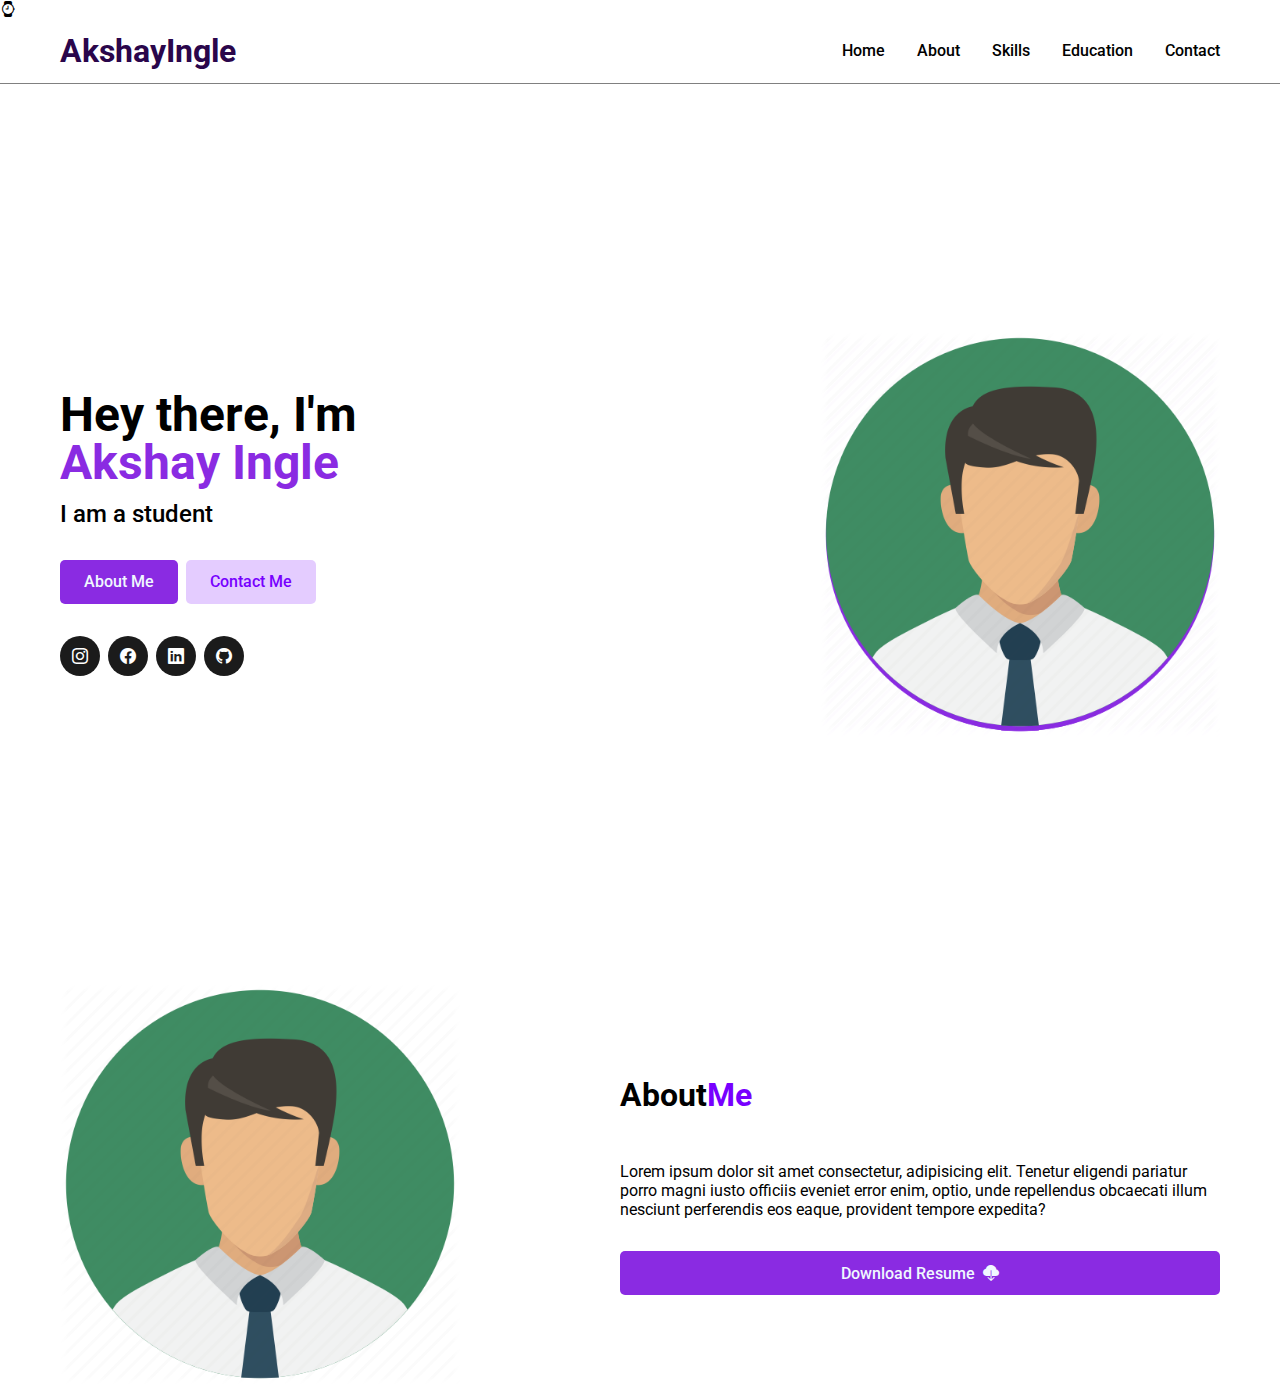
<file: portfolio.html>
<!DOCTYPE html>
<html lang="en">

<head>
    <meta charset="UTF-8">
    <meta http-equiv="X-UA-Compatible" content="IE=edge">
    <meta name="viewport" content="width=device-width, initial-scale=1.0">
    <title>PortFolio</title>
    <link rel="preconnect" href="https://fonts.googleapis.com">
    <link rel="preconnect" href="https://fonts.gstatic.com" crossorigin>
    <link href="https://fonts.googleapis.com/css2?family=Roboto&display=swap" rel="stylesheet">
    <link rel="stylesheet" href="https://cdn.jsdelivr.net/npm/bootstrap-icons@1.10.3/font/bootstrap-icons.css">
    <!-- @import url("https://cdn.jsdelivr.net/npm/bootstrap-icons@1.10.3/font/bootstrap-icons.css"); -->
    <link rel="stylesheet" href="./css/style.css">
</head>

<body>
    <i class="bi bi-watch"></i>
    <header>
        <nav class="container">
            <!-- logo -->
            <h1 class="nav_logo"><span>AkshayIngle</span> </h1>

            <ul>
                <li><a href="#"> Home</a></li>
                <li><a href="#">About</a></li>
                <li><a href="#">Skills</a></li>
                <li><a href="#">Education</a></li>
                <li><a hraef="#">Contact </a></li>
            </ul>
        </nav>
    </header>

    <main>
        <section class="hero">
            <div class="container">
                <!-- ccontent -->
                <div class="content">
                    <h1>
                        Hey there, I'm
                        <span>Akshay Ingle</span>
                    </h1>
                    <h2>I am a student</h2>
                    <div class="btn-wrapper">
                        <a class="btn btn-primary">
                            About Me
                        </a>
                        <a class="btn btn-secondary">
                            Contact Me
                        </a>
                    </div>
                    <ul class="icon-wrapper">
                        <li><a href="#"><i class="bi bi-instagram"></i></a></li>
                        <li><a href="#"><i class="bi bi-facebook"></i></a></li>
                        <li><a href="#"><i class="bi bi-linkedin"></i></a></li>
                        <li><a href="#"><i class="bi bi-github"></i></a></li>
                    </ul>
                </div>

                <div class="image">
                    <img src="./assets/face.png" alt="hero img">

                </div>
            </div>
        </section>
        <section class="about">
            <div class="container">

                <div class="image">
                    <img src="./assets/face.png" alt="">

                </div>
                <div class="content">
                    <h2 class="heading-2">About<span>Me</span></h2>
                    <p>
                        Lorem ipsum dolor sit amet consectetur, adipisicing elit. Tenetur eligendi pariatur porro magni
                        iusto officiis eveniet error enim, optio, unde repellendus obcaecati illum nesciunt perferendis
                        eos eaque, provident tempore expedita?

                    </p>
                    <a href="#" class="btn btn-primary">
                        Download Resume
                        <i class="bi bi-cloud-download-fill"></i>
                    </a>
                </div>


            </div>
            <ul>
                <li></li>
                <li></li>
                <li></li>
                <li></li>
                <li></li>
            </ul>
        </section>

    </main>
    <footer>

    </footer>

</body>

</html>
</file>
<file: css/style.css>
body {
    font-family: 'Roboto', sans-serif;
}

* {
    margin: 0;
    padding: 0;
    box-sizing: border-box;
}

a {
    text-decoration: none;
}

ul {
    list-style-type: none;
}

img {
    width: 100%;
}

.container {
    max-width: 1200px;
    margin: auto;
    padding-left: 20px;
    padding-right: 20px;
}

header {
    border-bottom: 1px solid grey;
    background-color: white;
}



header nav {
    display: flex;
    justify-content: space-between;
    align-items: center;
    padding-top: 0.8rem;
    padding-bottom: 0.8rem;
}

header nav ul {
    display: flex;
    justify-content: space-between;
    align-items: center;
    gap: 2rem;

    font-weight: 500;
}

header nav ul a {
    color: black
}

header nav ul a:hover {
    color: rgb(197, 11, 197);
}

header .nav_logo span {
    color: rgb(42, 6, 75);
}

@media screen and (max-width: 768px) {
    header nav ul {
        display: none;
    }
}

.hero .container {
    display: flex;
    justify-content: space-between;
    align-items: center;
    min-height: 100vh;
}

.hero h1 {
    font-size: 3rem;
    line-height: 100%;

}

.hero span {
    display: block;
    color: blueviolet;
}

.hero h2 {
    font-size: 1.5rem;
    margin-top: 0.8rem;
    font-weight: 500;
}

.hero .btn-wrapper {
    display: flex;
    gap: 0.5rem;
    margin-top: 2rem;
    margin-bottom: 2rem;
}

.btn {
    display: flex;
    justify-content: center;
    align-items: center;
    gap: 0.5rem;

    background: blueviolet;
    color: aliceblue;

    padding: 0.8rem 1.5rem;

    border: none;
    border-radius: 5px;
    font-weight: 500;

}

.hero .btn-wrapper {
    display: flex;
    gap: 0.5rem;
    margin-top: 2rem;
    margin-bottom: 2rem;

}

.hero .icon-wrapper {
    display: flex;
    align-items: center;
    flex-wrap: wrap;
    margin-top: 2rem;
}

.hero .icon-wrapper a {
    display: inline-block;
    width: 40px;
    height: 40px;
    display: grid;
    place-content: center;
    background: #1b1b1b;

    color: white;
    border-radius: 100%;
    margin-right: 0.5rem;
}

.hero img {
    filter: drop-shadow(0 5px blueviolet);
    width: 400px;
    height: 400px;
}

.btn.btn-secondary {
    background: #e4ccff;
    color: #7700ff;
}

@media screen and (max-width:992px) {
    .hero .container {
        flex-direction: column-reverse;
        justify-content: flex-start;
        align-items: flex-start;
        gap: 2rem;
        padding-top: 4rem;
        padding-bottom: 4rem;
    }
}

.about img {
    width: 400px;
    height: 400px;
}

.about .container {
    display: flex;
    justify-content: space-between;
    align-items: center;
    gap: 1rem;
}

.about .content {
    max-width: 600px;
    display: grid;
    gap: 1rem;
}

.about .content h2 {
    font-size: 2rem;
    text-transform: capitalize;
    margin-bottom: 2rem;
}

.about .content h2 span {
    color: #7700ff;

}

.about .content .btn {
    margin-top: 1rem;
}

@media screen and (max-width:760px) {
    .about {
        margin-top: 4rem;
        margin-bottom: 4rem;
    }

    .about .image {
        display: none;
    }
}
</file>
